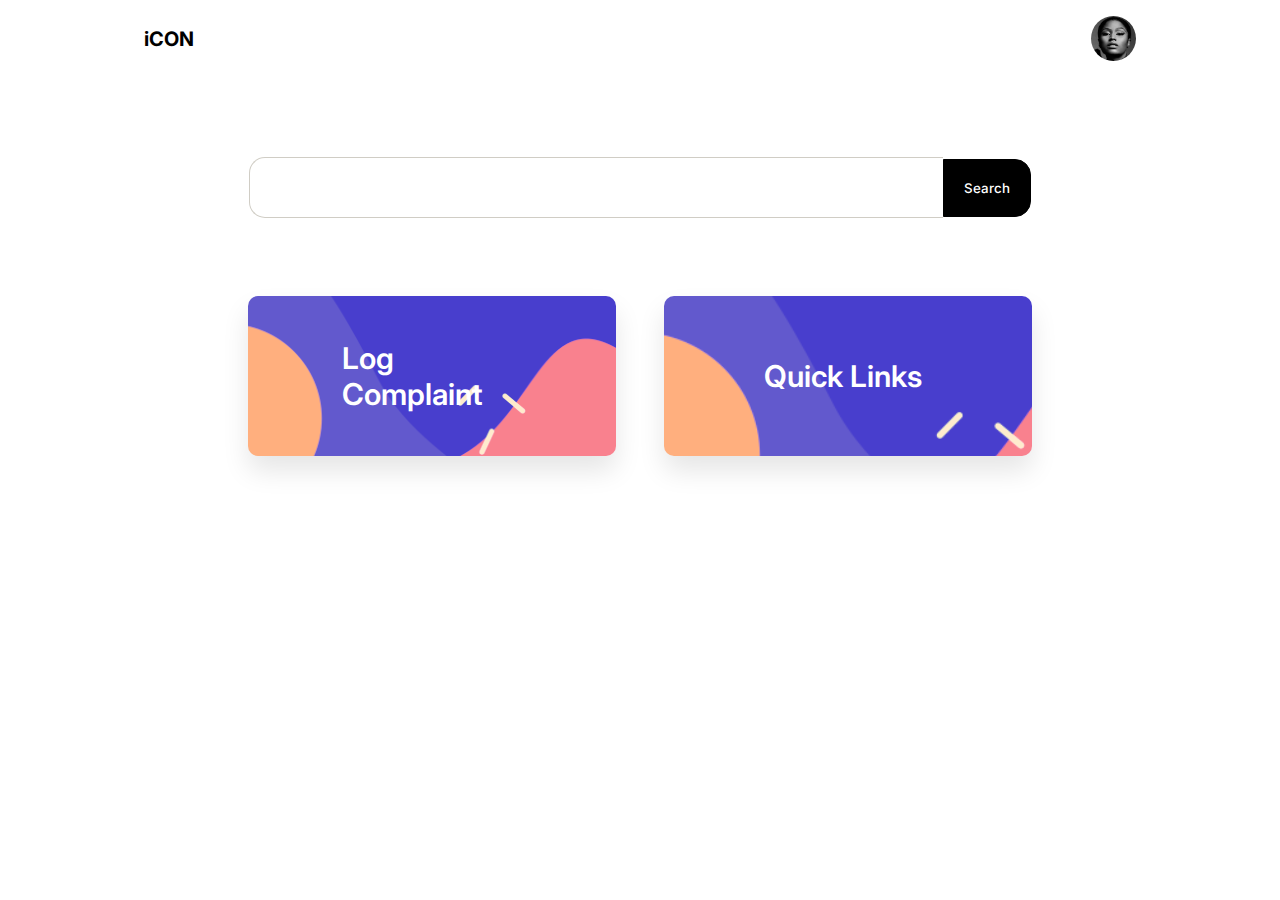
<file: index.html>
<!DOCTYPE html>
<html lang="en">
  <head>
    <meta charset="UTF-8" />
    <meta http-equiv="X-UA-Compatible" content="IE=edge" />
    <meta name="viewport" content="width=device-width, initial-scale=1.0" />
    <title>SPortal</title>
    <link rel="stylesheet" href="style.css" />
    <link
      rel="stylesheet"
      href="https://cdnjs.cloudflare.com/ajax/libs/font-awesome/6.4.0/css/all.min.css"
      integrity="sha512-iecdLmaskl7CVkqkXNQ/ZH/XLlvWZOJyj7Yy7tcenmpD1ypASozpmT/E0iPtmFIB46ZmdtAc9eNBvH0H/ZpiBw=="
      crossorigin="anonymous"
      referrerpolicy="no-referrer"
    />
  </head>
  <body>
    <div class="p-container">
      <div class="main">
        <div class="profile-icon">
          <div class="icon">iCON</div>
          <img src="nic.jpg" alt="" width="45" height="45" />
        </div>

        <div class="search">
          <input type="text" />
          <button>Search</button>
        </div>
        <div class="actions">
          <div class="action-btn log">
            <span>Log Complaint</span>
            <i class="fa-sharp fa-solid fa-arrow-right"></i>
          </div>
          <div class="action-btn quick">
            <span> Quick Links</span>
            <i class="fa-sharp fa-solid fa-arrow-right"></i>
          </div>
        </div>
      </div>
    </div>
    <script>
      document
        .querySelector(".action-btn.log")
        .addEventListener("click", () => {
          window.location.href = "logform.html";
        });
      document
        .querySelector(".action-btn.quick")
        .addEventListener("click", () => {
          window.location.href = "quicklinks.html";
        });
    </script>
  </body>
</html>
</file>
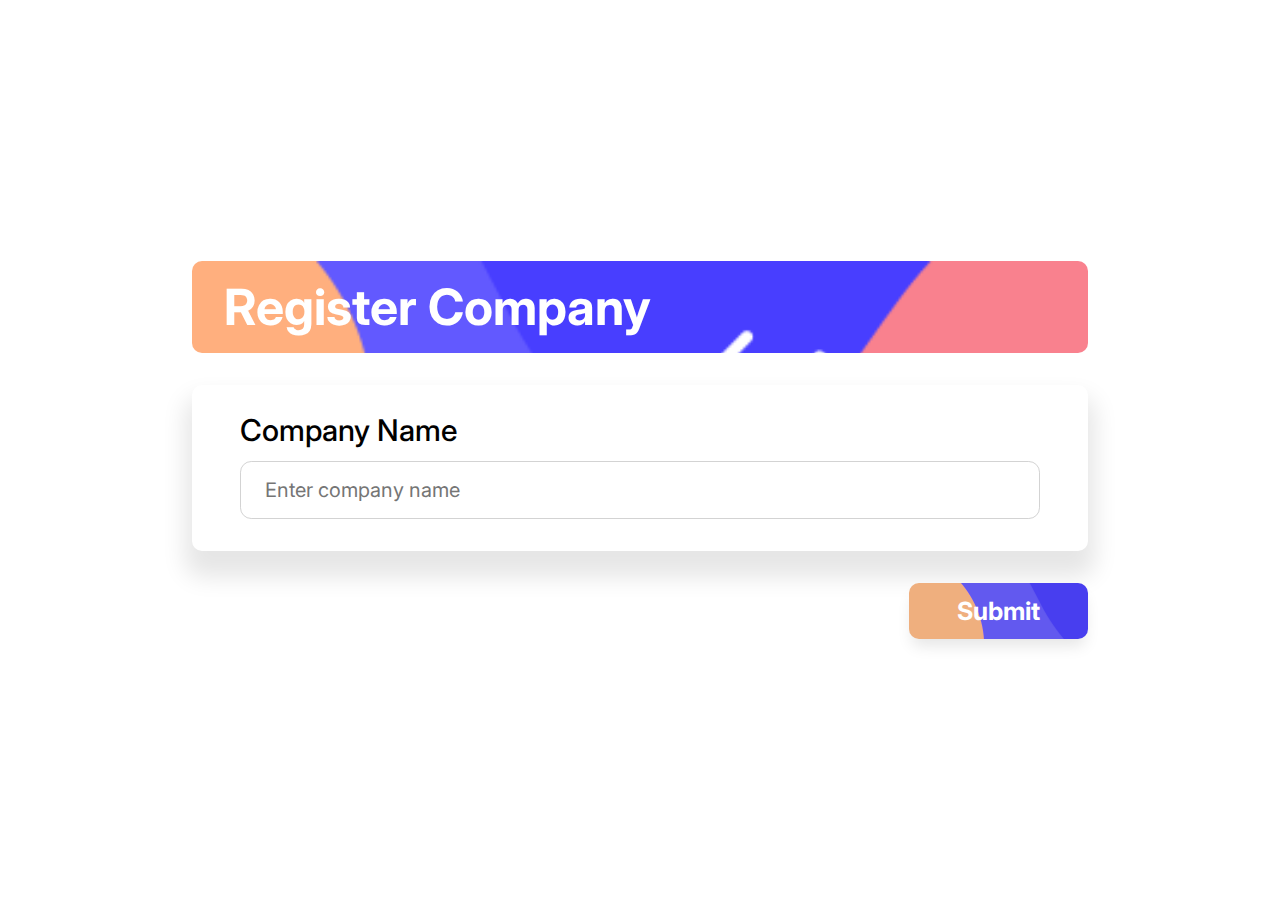
<file: companycreate.html>
<!DOCTYPE html>
<html lang="en">
  <head>
    <meta charset="UTF-8" />
    <meta http-equiv="X-UA-Compatible" content="IE=edge" />
    <meta name="viewport" content="width=device-width, initial-scale=1.0" />
    <title>Document</title>
    <link rel="stylesheet" href="companycreate.css" />
  </head>
  <body>
    <div class="container">
      <div class="top"><div class="title">Register Company</div></div>
      <div class="main">
        <label for="companyName">Company Name</label>
        <input
          type="text"
          name="companyName"
          id=""
          placeholder="Enter company name"
        />
      </div>
      <div class="button">
        <button>Submit</button>
      </div>
    </div>
  </body>
</html>
</file>
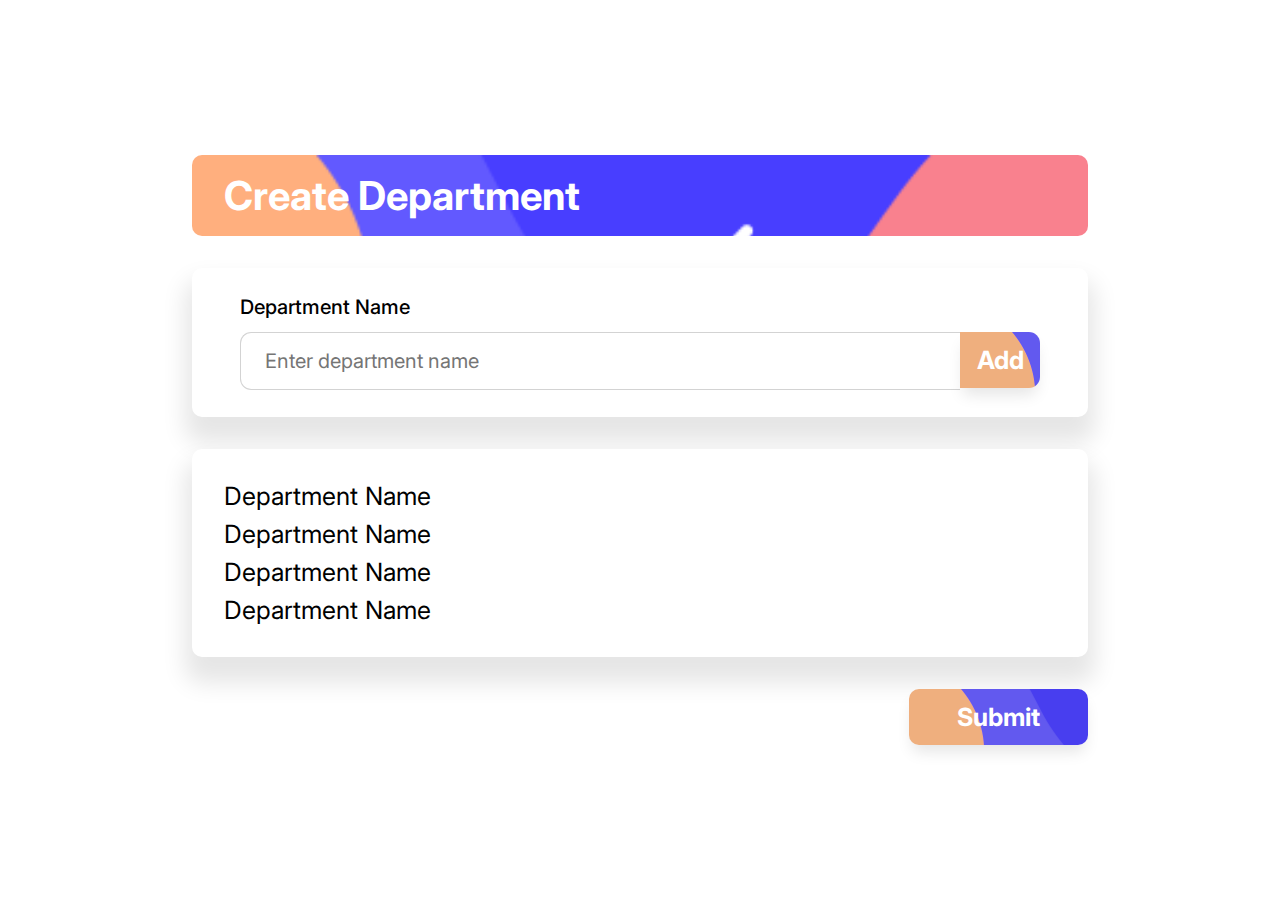
<file: deptcreate.html>
<!DOCTYPE html>
<html lang="en">
  <head>
    <meta charset="UTF-8" />
    <meta http-equiv="X-UA-Compatible" content="IE=edge" />
    <meta name="viewport" content="width=device-width, initial-scale=1.0" />
    <title>Document</title>
    <link rel="stylesheet" href="deptcreate.css" />
  </head>
  <body>
    <div class="container">
      <div class="top"><div class="title">Create Department</div></div>
      <div class="main">
        <label for="companyName">Department Name</label>
        <div class="inpttxt">
          <input
            type="text"
            name="companyName"
            id=""
            placeholder="Enter department name"
          />
          <div class="button">
            <button>Add</button>
          </div>
        </div>
      </div>
      <div class="dept-list">
        <div class="dept-name">Department Name</div>
        <div class="dept-name">Department Name</div>
        <div class="dept-name">Department Name</div>
        <div class="dept-name">Department Name</div>
      </div>
      <div class="button">
        <button>Submit</button>
      </div>
    </div>
  </body>
</html>
</file>
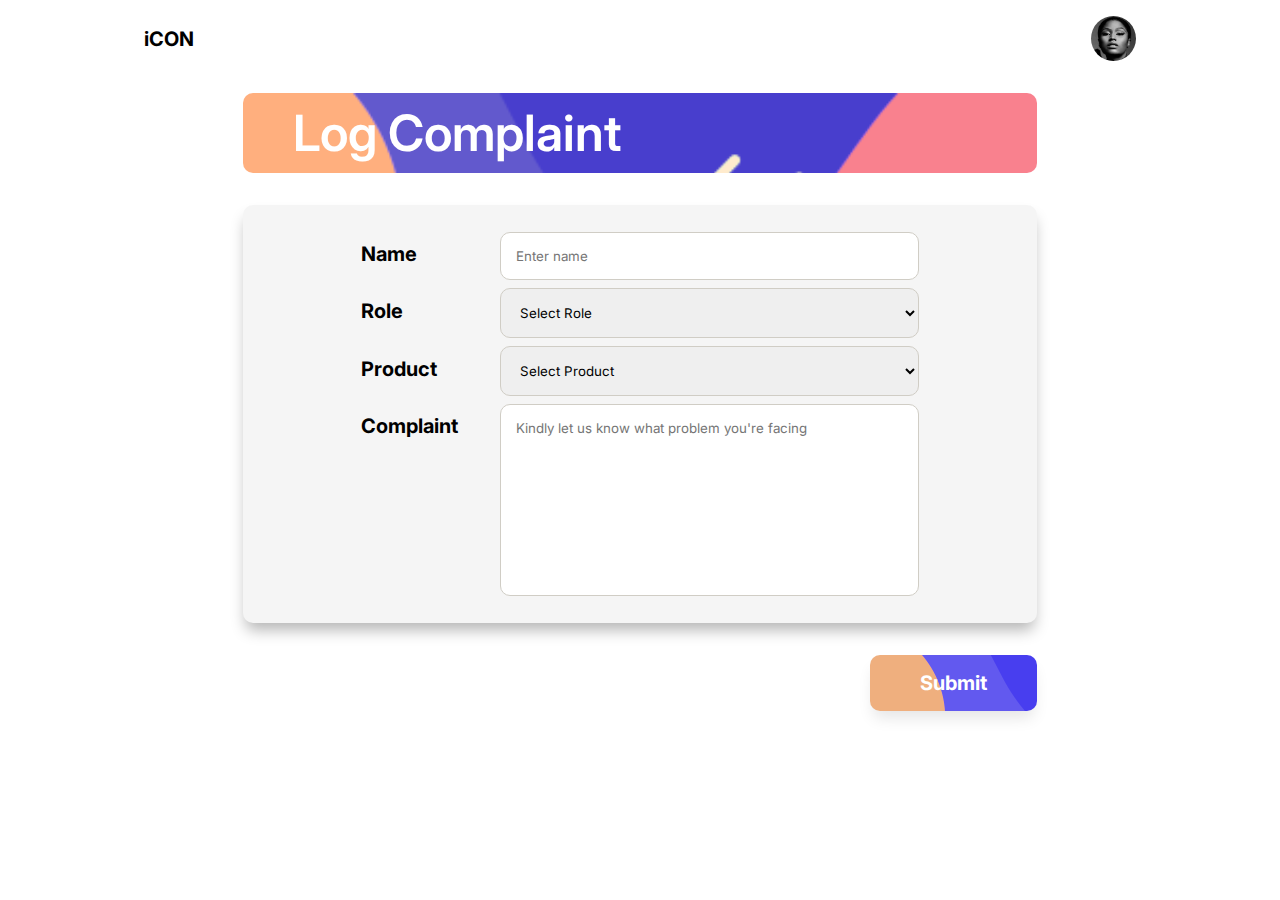
<file: logform.html>
<!DOCTYPE html>
<html lang="en">
  <head>
    <meta charset="UTF-8" />
    <meta http-equiv="X-UA-Compatible" content="IE=edge" />
    <meta name="viewport" content="width=device-width, initial-scale=1.0" />
    <title>Log Complaint</title>
    <link rel="stylesheet" href="logform.css" />
  </head>
  <body>
    <div class="f-container">
      <div class="main">
        <div class="profile-icon">
          <div class="icon">iCON</div>
          <img src="nic.jpg" alt="" width="45" height="45" />
        </div>
        <div class="top"><div class="title">Log Complaint</div></div>
        <div class="mainform">
          <form action="#">
            <div class="form-input">
              <label for="name">Name</label>
              <input type="text" name="name" placeholder="Enter name" />
            </div>
            <div class="form-input">
              <label for="name">Role</label>
              <select name="product" id="">
                <option value="none" selected disabled hidden>
                  Select Role
                </option>
                <option value="b1">Manager</option>
                <option value="b1">Worker</option>
                <option value="b1">Partner</option>
              </select>
            </div>
            <div class="form-input">
              <label for="product">Product</label>
              <select name="product" id="">
                <option value="none" selected disabled hidden>
                  Select Product
                </option>
                <option value="b1">SAP B1</option>
                <option value="b1">SAP BYD</option>
                <option value="b1">SAP S4HANA</option>
              </select>
            </div>
            <div class="form-input">
              <label for="complaint">Complaint</label>
              <textarea
                name="complaint"
                id="complaint"
                rows="10"
                placeholder="Kindly let us know what problem you're facing"
              ></textarea>
            </div>
          </form>
        </div>
        <div class="bottom">
          <div class="btmbutton">
            <button>Submit</button>
          </div>
        </div>
      </div>
    </div>
    <script>
      document.querySelector(".btmbutton").addEventListener("click", () => {
        window.location.href = "loading.html";
      });
      document.querySelector(".icon").addEventListener("click", () => {
        window.location.href = "index.html";
      });
    </script>
  </body>
</html>
</file>
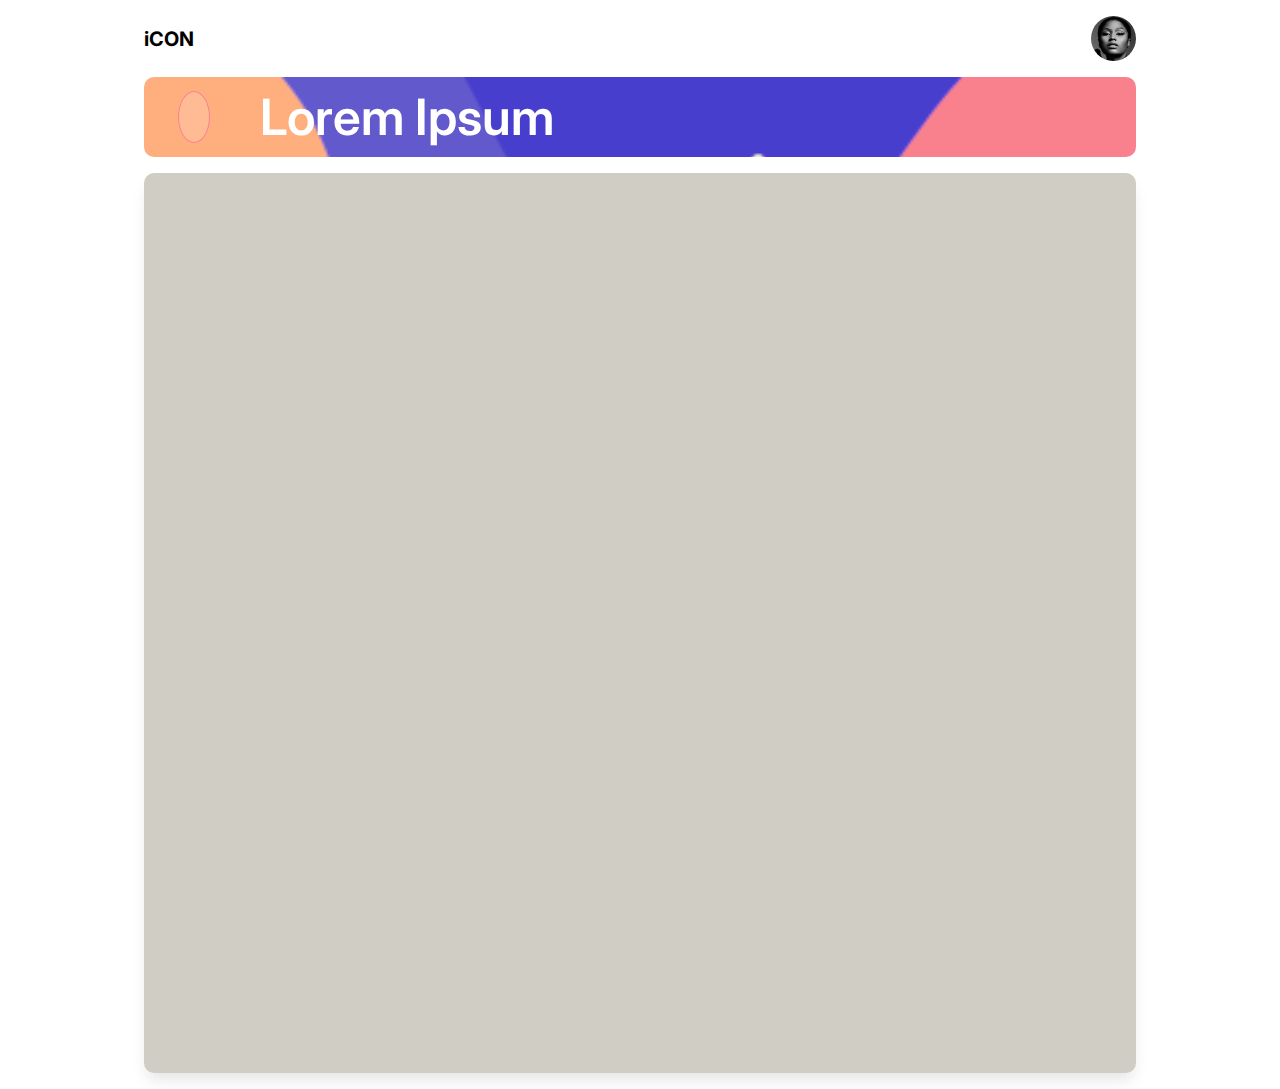
<file: post.html>
<!DOCTYPE html>
<html lang="en">
  <head>
    <meta charset="UTF-8" />
    <meta http-equiv="X-UA-Compatible" content="IE=edge" />
    <meta name="viewport" content="width=device-width, initial-scale=1.0" />
    <title>Lorem Ipsum</title>
    <link rel="stylesheet" href="post.css" />
    <link
      rel="stylesheet"
      href="https://cdnjs.cloudflare.com/ajax/libs/font-awesome/6.4.0/css/all.min.css"
      integrity="sha512-iecdLmaskl7CVkqkXNQ/ZH/XLlvWZOJyj7Yy7tcenmpD1ypASozpmT/E0iPtmFIB46ZmdtAc9eNBvH0H/ZpiBw=="
      crossorigin="anonymous"
      referrerpolicy="no-referrer"
    />
  </head>
  <body>
    <div class="p-container">
      <div class="main">
        <div class="profile-icon">
          <div class="icon">iCON</div>
          <img src="nic.jpg" alt="" width="45" height="45" />
        </div>
        <div class="top">
          <div class="backbtn">
            <i class="fa-sharp fa-solid fa-arrow-left"></i>
          </div>
          <div class="title">Lorem Ipsum</div>
        </div>
        <div class="post"></div>
      </div>
    </div>
    <script>
      document.querySelector(".backbtn").addEventListener("click", () => {
        window.location.href = "quicklinks.html";
      });
      document.querySelector(".icon").addEventListener("click", () => {
        window.location.href = "index.html";
      });
    </script>
  </body>
</html>
</file>
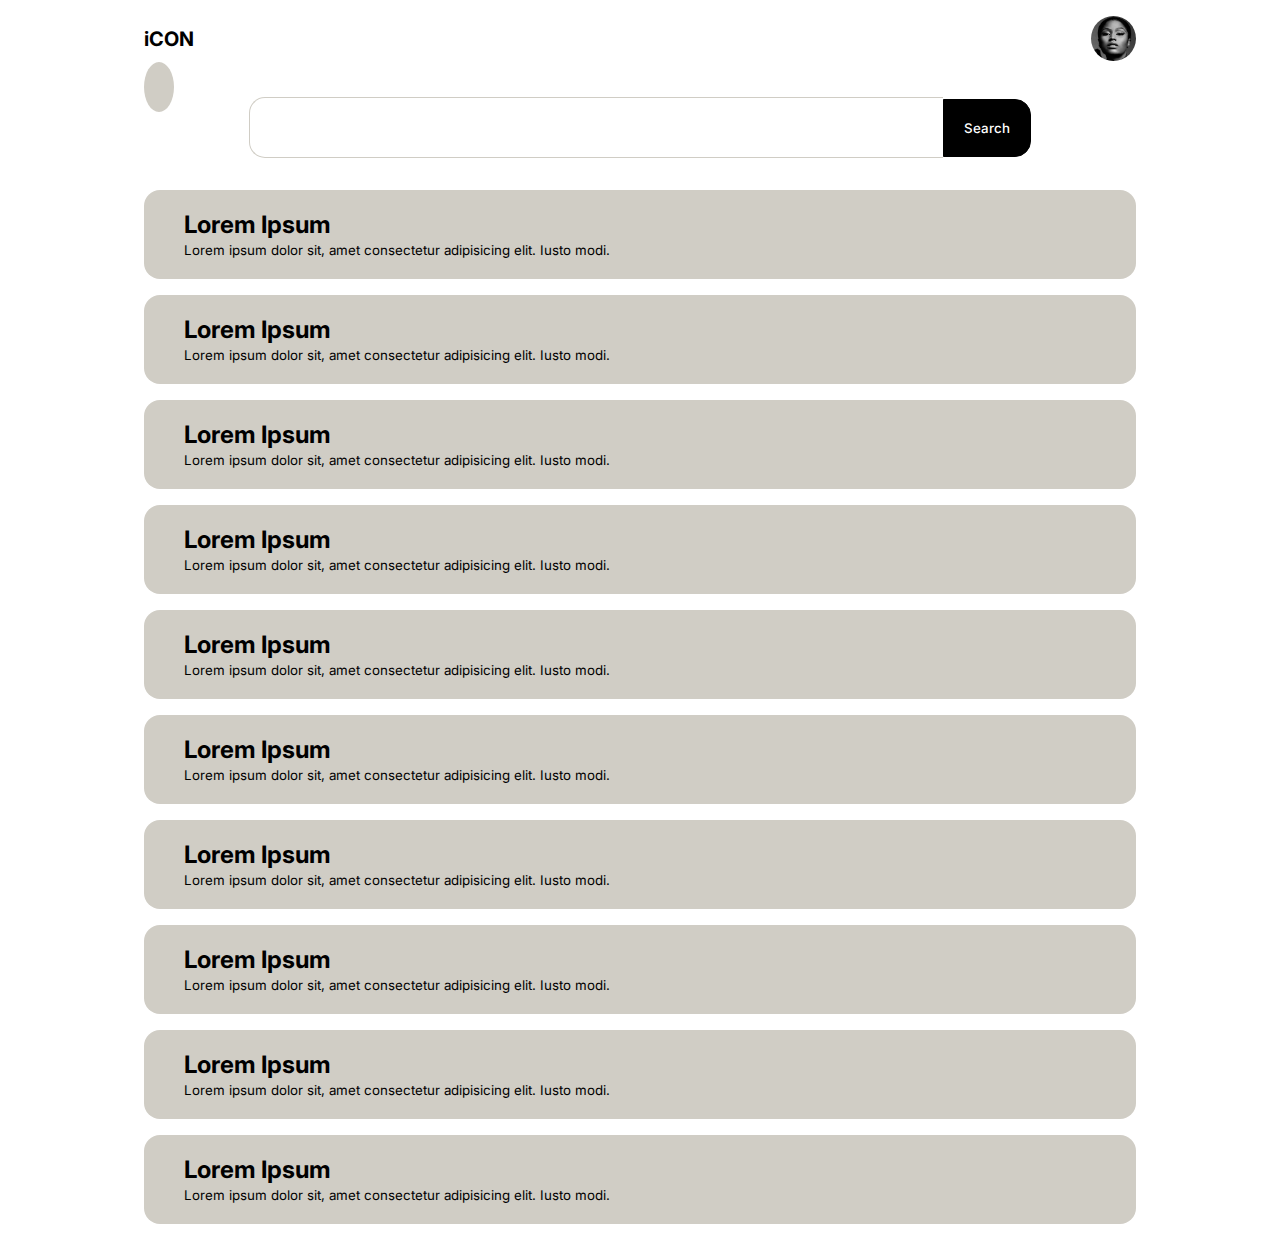
<file: quicklinks.html>
<!DOCTYPE html>
<html lang="en">
  <head>
    <meta charset="UTF-8" />
    <meta http-equiv="X-UA-Compatible" content="IE=edge" />
    <meta name="viewport" content="width=device-width, initial-scale=1.0" />
    <title>QuickLinks</title>
    <link rel="stylesheet" href="quicklinks.css" />
    <link
      rel="stylesheet"
      href="https://cdnjs.cloudflare.com/ajax/libs/font-awesome/6.4.0/css/all.min.css"
      integrity="sha512-iecdLmaskl7CVkqkXNQ/ZH/XLlvWZOJyj7Yy7tcenmpD1ypASozpmT/E0iPtmFIB46ZmdtAc9eNBvH0H/ZpiBw=="
      crossorigin="anonymous"
      referrerpolicy="no-referrer"
    />
  </head>
  <body>
    <div class="q-container">
      <div class="main">
        <div class="profile-icon">
          <div class="icon">iCON</div>
          <img src="nic.jpg" alt="" width="45" height="45" />
        </div>
        <div class="backbtn">
          <i class="fa-sharp fa-solid fa-arrow-left"></i>
        </div>
        <div class="search">
          <input type="text" />
          <button>Search</button>
        </div>
        <div class="links">
          <div class="link">
            <h2 class="maintxt">Lorem Ipsum</h2>
            <small class="subtxt"
              >Lorem ipsum dolor sit, amet consectetur adipisicing elit. Iusto
              modi.</small
            >
          </div>
          <div class="link">
            <h2 class="maintxt">Lorem Ipsum</h2>
            <small class="subtxt"
              >Lorem ipsum dolor sit, amet consectetur adipisicing elit. Iusto
              modi.</small
            >
          </div>
          <div class="link">
            <h2 class="maintxt">Lorem Ipsum</h2>
            <small class="subtxt"
              >Lorem ipsum dolor sit, amet consectetur adipisicing elit. Iusto
              modi.</small
            >
          </div>
          <div class="link">
            <h2 class="maintxt">Lorem Ipsum</h2>
            <small class="subtxt"
              >Lorem ipsum dolor sit, amet consectetur adipisicing elit. Iusto
              modi.</small
            >
          </div>
          <div class="link">
            <h2 class="maintxt">Lorem Ipsum</h2>
            <small class="subtxt"
              >Lorem ipsum dolor sit, amet consectetur adipisicing elit. Iusto
              modi.</small
            >
          </div>
          <div class="link">
            <h2 class="maintxt">Lorem Ipsum</h2>
            <small class="subtxt"
              >Lorem ipsum dolor sit, amet consectetur adipisicing elit. Iusto
              modi.</small
            >
          </div>
          <div class="link">
            <h2 class="maintxt">Lorem Ipsum</h2>
            <small class="subtxt"
              >Lorem ipsum dolor sit, amet consectetur adipisicing elit. Iusto
              modi.</small
            >
          </div>
          <div class="link">
            <h2 class="maintxt">Lorem Ipsum</h2>
            <small class="subtxt"
              >Lorem ipsum dolor sit, amet consectetur adipisicing elit. Iusto
              modi.</small
            >
          </div>
          <div class="link">
            <h2 class="maintxt">Lorem Ipsum</h2>
            <small class="subtxt"
              >Lorem ipsum dolor sit, amet consectetur adipisicing elit. Iusto
              modi.</small
            >
          </div>
          <div class="link">
            <h2 class="maintxt">Lorem Ipsum</h2>
            <small class="subtxt"
              >Lorem ipsum dolor sit, amet consectetur adipisicing elit. Iusto
              modi.</small
            >
          </div>
        </div>
      </div>
    </div>
    <script>
      document.querySelector(".fa-arrow-left").addEventListener("click", () => {
        window.location.href = "index.html";
      });
      var links = document.querySelectorAll(".link");
      links.forEach((link) => {
        link.addEventListener("click", () => {
          window.location.href = "post.html";
        });
      });
      document.querySelector(".icon").addEventListener("click", () => {
        window.location.href = "index.html";
      });
    </script>
  </body>
</html>
</file>
<file: style.css>
@import url("https://fonts.googleapis.com/css2?family=Inter:wght@300;400;500;600;700&display=swap");
* {
  font-family: "Inter", sans-serif;
  padding: 0;
  margin: 0;
  box-sizing: border-box;
  transition: all ease-in-out 500ms;
}
.p-container {
  background-color: transparent;
  height: 100vh;
  display: grid;
  place-items: center;
}
.p-container .main {
  height: 100%;
  width: 80%;
  padding: 1rem;
  display: flex;
  flex-direction: column;
  gap: 3rem;
  /* background-color: red; */
}
.p-container .main .profile-icon {
  display: flex;
  justify-content: space-between;
  align-items: center;
  padding: 0rem;
  cursor: pointer;
}
.profile-icon .icon {
  font-weight: 700;
  font-size: 20px;
}
.profile-icon img {
  border-radius: 50%;
}
.search {
  margin-top: 3rem;
  display: flex;
  justify-content: center;
  align-items: center;
}
.search input {
  padding: 20px;
  width: 70%;
  outline: none;
  border: 1px solid #d0cdc5;
  border-right: none;
  border-radius: 1rem 0rem 0rem 1rem;
  font-size: 15px;
}
.search input:hover {
  border: 1px solid black;
  border-right: none;
}
.search input::selection {
  background-color: black;
  color: white;
}
.search input:focus {
  border: 1px solid rgb(85, 85, 85);
}
.search button {
  padding: 20px;
  outline: none;
  border: 1px solid black;
  background-color: black;
  color: white;
  border-radius: 0rem 1rem 1rem 0rem;
  cursor: pointer;
  font-weight: 500;
}
.search button:hover {
  font-weight: 600;
}
.actions {
  margin-top: 30px;
  display: flex;
  justify-content: center;
  align-items: center;
  gap: 3rem;
}
.actions .action-btn {
  background-color: blanchedalmond;
  background-image: url("bg-sidebar-mobile.png");
  background-repeat: no-repeat;
  background-size: cover;
  transition: all ease-in 500ms;
  padding: 5rem;
  height: 60px;
  width: 23rem;
  display: flex;
  justify-content: center;
  align-items: center;
  gap: 10px;
  cursor: pointer;
  color: white;
  border-radius: 10px;
  font-size: 30px;
  font-weight: 600;
  box-shadow: 0px 15px 27px 0px rgba(0, 0, 0, 0.1);
}
.actions .action-btn i {
  font-size: 25px;
}
.actions .action-btn.log span {
  width: 170px;
}
.actions .action-btn.log {
  background-blend-mode: darken;
  background-size: 100%;
}
.actions .action-btn.log:hover {
  background-size: 130%;
}
.actions .action-btn.quick {
  background-size: 130%;
  background-blend-mode: darken;
}
.actions .action-btn.quick:hover {
  background-size: 100%;
}
.actions .action-btn:hover {
  box-shadow: 0px 15px 27px 0px rgba(114, 114, 114, 0.1);
  background-blend-mode: normal;

  transition: all ease-in 500ms;
}
.actions .action-btn:hover i {
  transform: translateX(8px);
  font-size: 25px;
}
</file>
<file: companycreate.css>
@import url("https://fonts.googleapis.com/css2?family=Inter:wght@300;400;500;600;700&display=swap");
* {
  font-family: "Inter", sans-serif;
  padding: 0;
  margin: 0;
  box-sizing: border-box;
  transition: all ease-in-out 500ms;
}
.container {
  display: flex;
  flex-direction: column;
  justify-content: center;
  align-items: center;
  height: 100vh;
  gap: 2rem;
}
.container .top {
  background-image: url("./bg-sidebar-mobile2.png");
  padding: 1rem 2rem;
  width: 70%;
  background-repeat: no-repeat;
  background-size: cover;
  border-radius: 10px;
}
.container .top .title {
  font-size: 50px;
  color: white;
  font-weight: 700;
}
.main {
  background-color: white;
  padding: 1.7rem 3rem 2rem;
  display: grid;
  gap: 0.8rem;
  border-radius: 10px;
  width: 70%;
  box-shadow: 0px 19px 23px 7px rgba(0, 0, 0, 0.1);
}
.main label {
  font-size: 30px;
  font-weight: 500;
}
.main input {
  padding: 1rem 1.5rem;
  border-radius: 0.7rem;
  border: 1px solid lightgray;
  outline: none;
  font-size: 20px;
}
.container .button {
  display: flex;
  justify-content: flex-end;
  width: 70%;
}
.container .button button {
  width: 20%;
  display: flex;
  align-items: center;
  justify-content: center;
  padding: 1.5rem;
  height: 3.5rem;
  outline: none;
  background-image: url("bg-sidebar-mobile2.png");
  background-blend-mode: darken;
  border: none;
  color: white;
  font-size: 25px;
  font-weight: 700;
  border-radius: 10px;
  box-shadow: 0px 10px 15px -3px rgba(0, 0, 0, 0.1);
  cursor: pointer;
}
.container .button button:hover {
  color: black;
}
</file>
<file: deptcreate.css>
@import url("https://fonts.googleapis.com/css2?family=Inter:wght@300;400;500;600;700&display=swap");
* {
  font-family: "Inter", sans-serif;
  padding: 0;
  margin: 0;
  box-sizing: border-box;
  transition: all ease-in-out 500ms;
}
.container {
  display: flex;
  flex-direction: column;
  justify-content: center;
  align-items: center;
  height: 100vh;
  gap: 2rem;
}
.container .top {
  background-image: url("./bg-sidebar-mobile2.png");
  padding: 1rem 2rem;
  width: 70%;
  background-repeat: no-repeat;
  background-size: cover;
  border-radius: 10px;
}
.container .top .title {
  font-size: 40px;
  color: white;
  font-weight: 700;
}
.main {
  background-color: white;
  padding: 1.7rem 3rem;
  display: grid;
  gap: 0.8rem;
  border-radius: 10px;
  width: 70%;
  box-shadow: 0px 19px 23px 7px rgba(0, 0, 0, 0.1);
}
.main label {
  font-size: 20px;
  font-weight: 500;
}
.main .inpttxt {
  display: flex;
}
.main .inpttxt input {
  padding: 1rem 1.5rem;
  border-radius: 0.7rem 0rem 0rem 0.7rem;
  border: 1px solid lightgray;
  border-right: none;
  outline: none;
  font-size: 20px;
  width: 90%;
}
.main .inpttxt .button {
  width: 10%;
  display: flex;
}
.main .inpttxt .button button {
  width: 100%;
  border-radius: 0rem 0.7rem 0.7rem 0rem;
}
.container .button {
  display: flex;
  justify-content: flex-end;
  width: 70%;
}
.container .button button {
  width: 20%;
  display: flex;
  align-items: center;
  justify-content: center;
  padding: 1.5rem;
  height: 3.5rem;
  outline: none;
  background-image: url("bg-sidebar-mobile2.png");
  background-blend-mode: darken;
  border: none;
  color: white;
  font-size: 25px;
  font-weight: 700;
  border-radius: 10px;
  box-shadow: 0px 10px 15px -3px rgba(0, 0, 0, 0.1);
  cursor: pointer;
}
.container .button button:hover {
  color: black;
}
.dept-list {
  width: 70%;
  padding: 2rem;
  border-radius: 10px;
  display: grid;
  gap: 0.5rem;
  background-color: white;
  box-shadow: 0px 19px 23px 7px rgba(0, 0, 0, 0.1);
}
.dept-list div {
  font-size: 25px;
}
</file>
<file: logform.css>
@import url("https://fonts.googleapis.com/css2?family=Inter:wght@300;400;500;600;700&display=swap");
* {
  font-family: "Inter", sans-serif;
  padding: 0;
  margin: 0;
  box-sizing: border-box;
  transition: all ease-in-out 500ms;
}
.f-container {
  background-color: transparent;
  height: 100vh;
  display: grid;
  place-items: center;
}
.f-container .main {
  height: 100%;
  width: 80%;
  padding: 1rem;
  display: flex;
  flex-direction: column;
  gap: 2rem;
  /* background-color: red; */
}
.f-container .main .profile-icon {
  display: flex;
  justify-content: space-between;
  align-items: center;
  padding: 0rem;
  cursor: pointer;
  /* background-color: aqua; */
}
.profile-icon .icon {
  font-weight: 700;
  font-size: 20px;
}
.profile-icon img {
  border-radius: 50%;
}
.top {
  display: flex;
  justify-content: center;
  align-items: center;
}
.top .title {
  background-color: blanchedalmond;
  background-image: url("bg-sidebar-mobile2.png");
  background-blend-mode: darken;
  height: 5rem;
  width: 80%;
  background-repeat: no-repeat;
  background-size: cover;
  display: flex;
  justify-content: flex-start;
  align-items: center;
  padding: 0px 50px;
  font-size: 50px;
  color: white;
  font-weight: 600;
  border-radius: 10px;
}
.mainform {
  /* background-color: beige; */
  display: grid;
  place-items: center;
}
.mainform form {
  background-color: whitesmoke;
  width: 80%;
  padding: 1.7rem 3rem;
  display: grid;
  gap: 0.5rem;
  border-radius: 10px;
  box-shadow: 0px 10px 15px -3px rgba(0, 0, 0, 0.295);
}
.mainform form .form-input {
  /* background-color: rebeccapurple; */
  display: flex;
  justify-content: center;
  align-items: baseline;
}
.mainform form .form-input label {
  font-size: 20px;
  font-weight: 700;
  width: 20%;
}
.mainform form .form-input input,
.mainform form .form-input select,
.mainform form .form-input textarea {
  padding: 15px;
  width: 60%;
  outline: none;
  border-radius: 10px;
  border: 1px solid #d0cdc5;
}
.mainform form .form-input input:hover,
.mainform form .form-input select:hover,
.mainform form .form-input textarea:hover,
.mainform form .form-input input:focus,
.mainform form .form-input select:focus,
.mainform form .form-input textarea:focus {
  border: 1px solid black;
}
.mainform form .form-input input::selection,
.mainform form .form-input select::selection,
.mainform form .form-input textarea::selection {
  background-color: black;
  color: white;
}
textarea {
  resize: none;
  overflow: auto;
}
.bottom {
  display: flex;
  justify-content: center;
}
.bottom .btmbutton {
  width: 80%;
  display: flex;
  justify-content: flex-end;
}
.bottom .btmbutton button {
  padding: 0 50px;
  height: 3.5rem;
  outline: none;
  background-image: url("bg-sidebar-mobile2.png");
  background-blend-mode: darken;
  border: none;
  color: white;
  font-size: 20px;
  font-weight: 700;
  border-radius: 10px;
  box-shadow: 0px 10px 15px -3px rgba(0, 0, 0, 0.1);
  cursor: pointer;
}
.bottom .btmbutton button:hover {
  color: black;
}
</file>
<file: post.css>
@import url("https://fonts.googleapis.com/css2?family=Inter:wght@300;400;500;600;700&display=swap");
* {
  font-family: "Inter", sans-serif;
  padding: 0;
  margin: 0;
  box-sizing: border-box;
  transition: all ease-in-out 500ms;
}
.p-container {
  background-color: transparent;
  height: 100vh;
  display: grid;
  place-items: center;
}
.p-container .main {
  height: 100%;
  width: 80%;
  padding: 1rem;
  display: flex;
  flex-direction: column;
  gap: 1rem;
  /* background-color: red; */
}
.p-container .main .profile-icon {
  display: flex;
  justify-content: space-between;
  align-items: center;
  padding: 0rem;
  cursor: pointer;
  /* background-color: aqua; */
}
.profile-icon .icon {
  font-weight: 700;
  font-size: 20px;
}
.profile-icon img {
  border-radius: 50%;
}
.top {
  display: flex;
  justify-content: center;
  align-items: center;
  background-image: url("bg-sidebar-mobile2.png");
  background-blend-mode: darken;
  border-radius: 10px;
  background-color: blanchedalmond;
  background-repeat: repeat-x;
  background-size: cover;
}
.top .title {
  height: 5rem;
  width: 90%;
  display: flex;
  justify-content: flex-start;
  align-items: center;
  padding: 0px 50px;
  font-size: 50px;
  color: white;
  font-weight: 600;
}

.backbtn i {
  padding: 15px;
  border-radius: 50%;
  cursor: pointer;
  border: 1px solid #f9818e;
  background-color: rgba(255, 255, 255, 0.171);
}
.post {
  background-color: #d0cdc5;
  height: 100vh;
  border-radius: 10px;
  box-shadow: 0px 10px 15px -3px rgba(0, 0, 0, 0.1);
}
</file>
<file: quicklinks.css>
@import url("https://fonts.googleapis.com/css2?family=Inter:wght@300;400;500;600;700&display=swap");
* {
  font-family: "Inter", sans-serif;
  padding: 0;
  margin: 0;
  box-sizing: border-box;
  transition: all ease-in-out 500ms;
}
.q-container {
  background-color: transparent;
  height: 100vh;
  display: grid;
  place-items: center;
}
.q-container .main {
  height: 100%;
  width: 80%;
  padding: 1rem;
  display: flex;
  flex-direction: column;
  gap: 0rem;
  /* background-color: red; */
}
.q-container .main .profile-icon {
  display: flex;
  justify-content: space-between;
  align-items: center;
  padding: 0rem;
  cursor: pointer;
  /* background-color: aqua; */
}
.profile-icon .icon {
  font-weight: 700;
  font-size: 20px;
}
.profile-icon img {
  border-radius: 50%;
}
.search {
  display: flex;
  justify-content: center;
  align-items: center;
}
.backbtn {
  margin-top: 1rem;
}
.backbtn i {
  background-color: #d0cdc5;
  padding: 15px;
  border-radius: 50%;
  cursor: pointer;
}
.search {
  margin-bottom: 2rem;
}
.search input {
  padding: 20px;
  width: 70%;
  outline: none;
  border: 1px solid #d0cdc5;
  border-right: none;
  border-radius: 1rem 0rem 0rem 1rem;
  font-size: 15px;
}
.search input:hover {
  border: 1px solid black;
  border-right: none;
}
.search input::selection {
  background-color: black;
  color: white;
}
.search input:focus {
  border: 1px solid rgb(85, 85, 85);
}
.search button {
  padding: 20px;
  outline: none;
  border: 1px solid black;
  background-color: black;
  color: white;
  border-radius: 0rem 1rem 1rem 0rem;
  cursor: pointer;
  font-weight: 500;
}
.search button:hover {
  font-weight: 600;
}
.links {
  display: grid;
  gap: 1rem;
}
.links .link {
  background-color: #d0cdc5;
  padding: 20px 40px;
  cursor: pointer;
  border-radius: 1rem;
}
</file>
